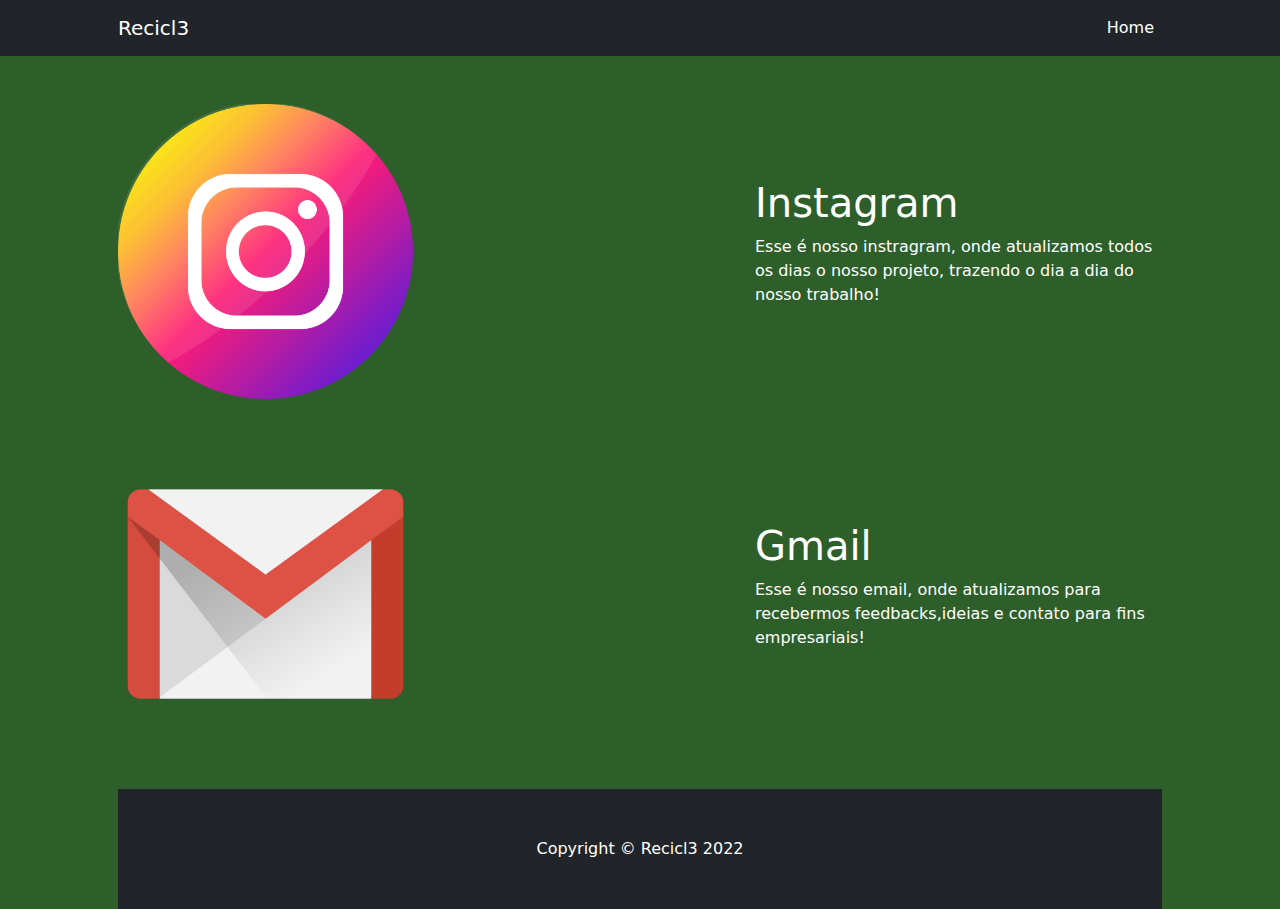
<file: contato.html>
<!DOCTYPE html>
<html lang="pt-br">
<head>
    <meta charset="UTF-8">
    <meta http-equiv="X-UA-Compatible" content="IE=edge">
    <meta name="viewport" content="width=device-width, initial-scale=1.0">
    <link rel="stylesheet" href="css/styles.css"/>
    <title>Recicl3</title>
</head>
<body>

        <!-- Responsive navbar-->
        <nav class="navbar navbar-expand-lg navbar-dark bg-dark">
            <div class="container px-5">
                <a class="navbar-brand" href="#!">Recicl3</a>
                <button class="navbar-toggler" type="button" data-bs-toggle="collapse" data-bs-target="#navbarSupportedContent" aria-controls="navbarSupportedContent" aria-expanded="false" aria-label="Toggle navigation"><span class="navbar-toggler-icon"></span></button>
                <div class="collapse navbar-collapse" id="navbarSupportedContent">
                    <ul class="navbar-nav ms-auto mb-2 mb-lg-0">
                        <li class="nav-item"><a class="nav-link active" aria-current="page" href="index.html">Home</a></li>
                    </ul>
                </div>
            </div>
        </nav>
        <!-- Responsive navbar-->

        <!-- Page Content-->
        <div class="container px-4 px-lg-5">
            <!-- Heading Row-->
            <div class="row gx-4 gx-lg-5 align-items-center my-5">
                <div class="col-lg-7">
                    <a href="//www.instagram.com"><img class="instagram" src="assets/instagram.png" alt="..." href="//www.instagram.com"/></a>
                </div>
                
                <div class="col-lg-5">
                    <h1 class="font-weight-light">Instagram</h1>
                    <p>Esse é nosso instragram, onde atualizamos todos os dias o nosso projeto, trazendo o dia a dia do nosso trabalho!</p>
                
                </div>
                
            </div>
        </div>
        
        <div class="container px-4 px-lg-5">
            <!-- Heading Row-->
            <div class="row gx-4 gx-lg-5 align-items-center my-5">
                <div class="col-lg-7"> 
                    <a href="//www.gmail.com"><img class="gmail" src="assets/gmail.png" alt=""></a>
                </div>

                <div class="col-lg-5">
                    <h1 class="font-weight-light">Gmail</h1>
                    <p>Esse é nosso email, onde atualizamos para recebermos feedbacks,ideias e contato para fins empresariais!</p>
                </div>

            </div>
        
        <!-- Footer-->
        <footer class="py-5 bg-dark">
            <div class="container px-4 px-lg-5"><p class="m-0 text-center text-white">Copyright &copy; Recicl3 2022</p></div>
        </footer>
        <!-- Bootstrap core JS-->
        <script src="https://cdn.jsdelivr.net/npm/bootstrap@5.1.3/dist/js/bootstrap.bundle.min.js"></script>
        <!-- Core theme JS-->
        <script src="js/scripts.js"></script>

</body>
</html>
</file>
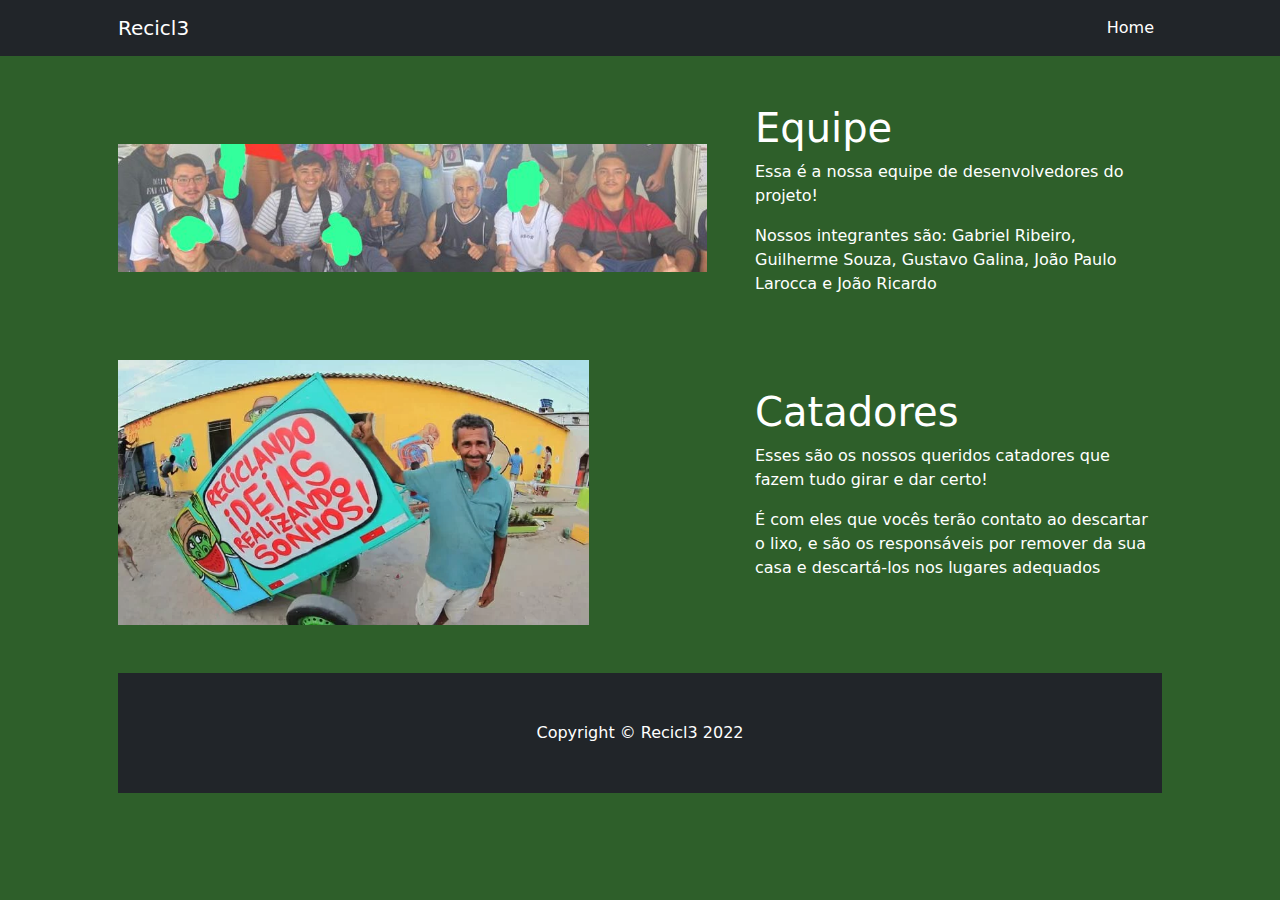
<file: equipe.html>
<!DOCTYPE html>
<html lang="pt-br">
<head>
    <meta charset="UTF-8">
    <meta http-equiv="X-UA-Compatible" content="IE=edge">
    <meta name="viewport" content="width=device-width, initial-scale=1.0">
    <link rel="stylesheet" href="css/styles.css"/>
    <title>Recicl3</title>
</head>
<body>

        <!-- Responsive navbar-->
        <nav class="navbar navbar-expand-lg navbar-dark bg-dark">
            <div class="container px-5">
                <a class="navbar-brand" href="#!">Recicl3</a>
                <button class="navbar-toggler" type="button" data-bs-toggle="collapse" data-bs-target="#navbarSupportedContent" aria-controls="navbarSupportedContent" aria-expanded="false" aria-label="Toggle navigation"><span class="navbar-toggler-icon"></span></button>
                <div class="collapse navbar-collapse" id="navbarSupportedContent">
                    <ul class="navbar-nav ms-auto mb-2 mb-lg-0">
                        <li class="nav-item"><a class="nav-link active" aria-current="page" href="index.html">Home</a></li>
                    </ul>
                </div>
            </div>
        </nav>
        <!-- Responsive navbar-->

        <!-- Page Content-->
        <div class="container px-4 px-lg-5">
            <!-- Heading Row-->
            <div class="row gx-4 gx-lg-5 align-items-center my-5">
                <div class="col-lg-7">
                    <img class="equipe" src="assets/equipe.jpeg" alt="..."/>
                </div>
                
                <div class="col-lg-5">
                    <h1 class="font-weight-light">Equipe</h1>
                    <p>Essa é a nossa equipe de desenvolvedores do projeto!</p>
                    <p> Nossos integrantes são: Gabriel Ribeiro, Guilherme Souza, Gustavo Galina, João Paulo Larocca e João Ricardo</p>
                </div>
                
            </div>
        </div>
        
        <div class="container px-4 px-lg-5">
            <!-- Heading Row-->
            <div class="row gx-4 gx-lg-5 align-items-center my-5">
                <div class="col-lg-7"> 
                    <img class="catadores" src="assets/catadores.webp" alt="">
                </div>

                <div class="col-lg-5">
                    <h1 class="font-weight-light">Catadores</h1>
                    <p>Esses são os nossos queridos catadores que fazem tudo girar e dar certo!</p>
                    <p> É com eles que vocês terão contato ao descartar o lixo, e são os responsáveis por remover da sua casa e descartá-los nos lugares adequados</p>
                </div>

            </div>
        
        <!-- Footer-->
        <footer class="py-5 bg-dark">
            <div class="container px-4 px-lg-5"><p class="m-0 text-center text-white">Copyright &copy; Recicl3 2022</p></div>
        </footer>
        <!-- Bootstrap core JS-->
        <script src="https://cdn.jsdelivr.net/npm/bootstrap@5.1.3/dist/js/bootstrap.bundle.min.js"></script>
        <!-- Core theme JS-->
        <script src="js/scripts.js"></script>

</body>
</html>
</file>
